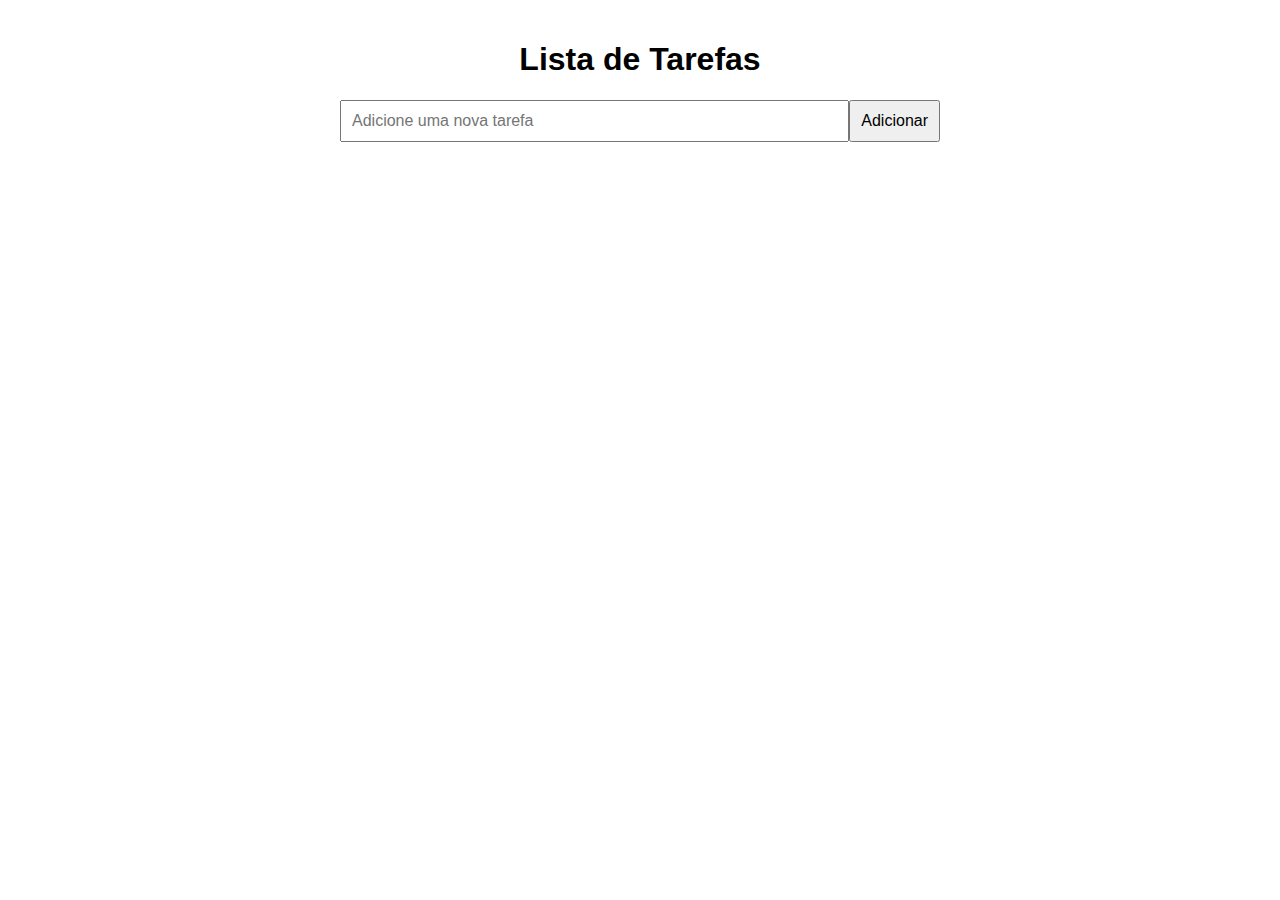
<file: index.html>
<!DOCTYPE html>
<html lang="en">
<head>
    <meta charset="UTF-8">
    <meta name="viewport" content="width=device-width, initial-scale=1.0">
    <title>Lista de Tarefas</title>
    <link rel="stylesheet" href="style.css">
</head>
<body>
    <h1>Lista de Tarefas</h1>
    <form id="taskForm">
        <input type="text" id="taskInput" placeholder="Adicione uma nova tarefa">
        <button type="submit">Adicionar</button>
    </form>
    <ul id="taskList"></ul>

    <script src="https://code.jquery.com/jquery-3.6.0.min.js"></script>
    <script src="script.js"></script>
</body>
</html>
</file>
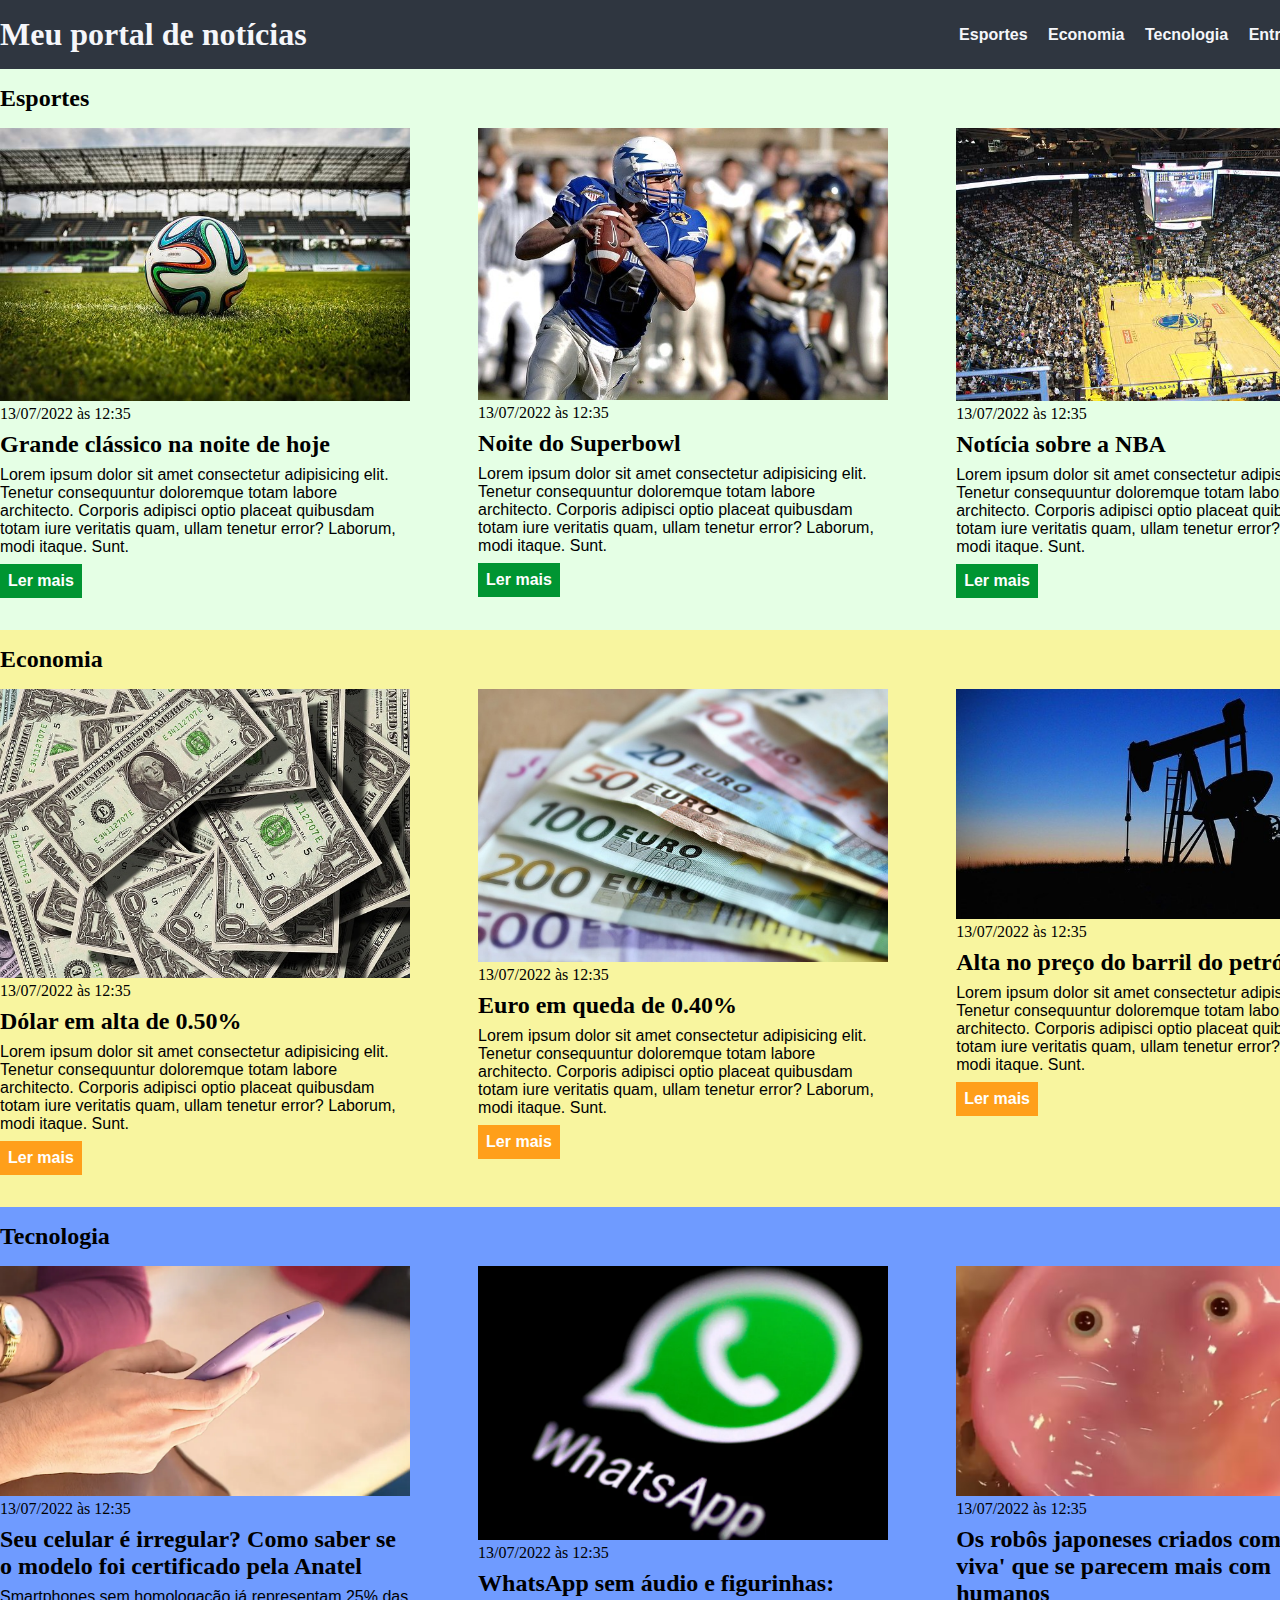
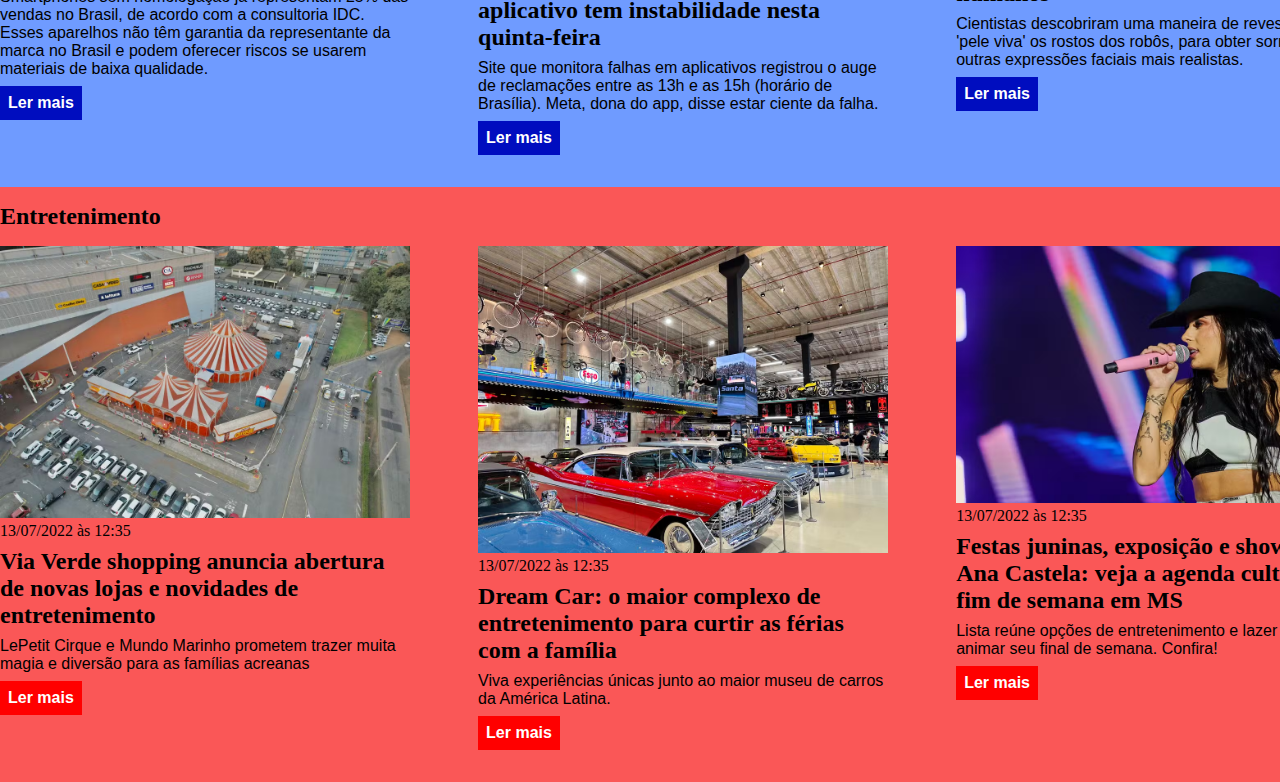
<file: css/index.html>
<!DOCTYPE html>
<html lang="pt-BR">
<head>
    <meta charset="UTF-8">
    <meta http-equiv="X-UA-Compatible" content="IE=edge">
    <meta name="viewport" content="width=device-width, initial-scale=1.0">
    <title>Meu portal de notícias</title>
    <link rel="stylesheet" href="./main.css" />
</head>
<body>
    <header>
        <div class="container">
            <h1>Meu portal de notícias</h1>
            <nav>
                <ul>
                    <li>
                        <a href="#sports" title="Ir para a seção de esportes">Esportes</a>
                    </li>
                    <li>
                        <a href="#economy" title="Ir para a seção de notícias">Economia</a>
                    </li>
                    <li>
                        <a href="#Tecnologia" title="Ir para a seção de notícias">Tecnologia</a>
                    </li>
                    <li>
                        <a href="#entretenimento" title="Ir para a seção de notícias">Entretenimento</a>
                    </li>
                </ul>
            </nav>
        </div>
    </header>
    <section id="sports">
        <div class="container">
            <h2>Esportes</h2>
            <div class="articles">
                <article>
                    <img src="./imagens/futebol.jpg" alt="Bola de futebol no gramado" />
                    <header>
                        <time>13/07/2022 às 12:35</time>
                    </header>
                    <h3>Grande clássico na noite de hoje</h3>
                    <p>
                        Lorem ipsum dolor sit amet consectetur adipisicing elit. Tenetur consequuntur doloremque totam labore architecto. Corporis adipisci optio placeat quibusdam totam iure veritatis quam, ullam tenetur error? Laborum, modi itaque. Sunt.
                    </p>
                    <a href="#" title="Leia a notícia completa">Ler mais</a>
                </article>
                <article>
                    <img src="./imagens/futebol-americano.jpg" alt="Jogador de futebol americano correndo com a bola na mão" />
                    <header>
                        <time>13/07/2022 às 12:35</time>
                    </header>
                    <h3>Noite do Superbowl</h3>
                    <p>
                        Lorem ipsum dolor sit amet consectetur adipisicing elit. Tenetur consequuntur doloremque totam labore architecto. Corporis adipisci optio placeat quibusdam totam iure veritatis quam, ullam tenetur error? Laborum, modi itaque. Sunt.
                    </p>
                    <a href="#" title="Leia a notícia completa">Ler mais</a>
                </article>
                <article>
                    <img src="./imagens/basquete.jpg" title="Vista aérea de uma quadra de basquete" />
                    <header>
                        <time>13/07/2022 às 12:35</time>
                    </header>
                    <h3>Notícia sobre a NBA</h3>
                    <p>
                        Lorem ipsum dolor sit amet consectetur adipisicing elit. Tenetur consequuntur doloremque totam labore architecto. Corporis adipisci optio placeat quibusdam totam iure veritatis quam, ullam tenetur error? Laborum, modi itaque. Sunt.
                    </p>
                    <a href="#" title="Leia a notícia completa">Ler mais</a>
                </article>
            </div>
        </div>
    </section>
    <section id="economy">
        <div class="container">
            <h2>Economia</h2>
            <div class="articles">
                <article>
                    <img src="./imagens/dolares.jpg" alt="Muitos dólares" />
                    <header>
                        <time>13/07/2022 às 12:35</time>
                    </header>
                    <h3>Dólar em alta de 0.50%</h3>
                    <p>
                        Lorem ipsum dolor sit amet consectetur adipisicing elit. Tenetur consequuntur doloremque totam labore architecto. Corporis adipisci optio placeat quibusdam totam iure veritatis quam, ullam tenetur error? Laborum, modi itaque. Sunt.
                    </p>
                    <a href="#" title="Leia a notícia completa">Ler mais</a>
                </article>
                <article>
                    <img src="./imagens/euro.jpg" alt="Várias notas de euro" />
                    <header>
                        <time>13/07/2022 às 12:35</time>
                    </header>
                    <h3>Euro em queda de 0.40%</h3>
                    <p>
                        Lorem ipsum dolor sit amet consectetur adipisicing elit. Tenetur consequuntur doloremque totam labore architecto. Corporis adipisci optio placeat quibusdam totam iure veritatis quam, ullam tenetur error? Laborum, modi itaque. Sunt.
                    </p>
                    <a href="#" title="Leia a notícia completa">Ler mais</a>
                </article>
                <article>
                    <img src="./imagens/petroleo.jpg" alt="Extração de petróleo" />
                    <header>
                        <time>13/07/2022 às 12:35</time>
                    </header>
                    <h3>Alta no preço do barril do petróleo</h3>
                    <p>
                        Lorem ipsum dolor sit amet consectetur adipisicing elit. Tenetur consequuntur doloremque totam labore architecto. Corporis adipisci optio placeat quibusdam totam iure veritatis quam, ullam tenetur error? Laborum, modi itaque. Sunt.
                    </p>
                    <a href="#" title="Leia a notícia completa">Ler mais</a>
                </article>
            </div>
        </div>
    </section>
    <section id="Tecnologia">
        <div class="container">
            <h2>Tecnologia</h2>
            <div class="articles">
                <article>
                    <img src="./imagens/celular rosa.webp" alt="Bola de futebol no gramado" />
                    <header>
                        <time>13/07/2022 às 12:35</time>
                    </header>
                    <h3>Seu celular é irregular? Como saber se o modelo foi certificado pela Anatel</h3>
                    <p>
                        Smartphones sem homologação já representam 25% das vendas no Brasil, de acordo com a consultoria IDC. Esses aparelhos não têm garantia da representante da marca no Brasil e podem oferecer riscos se usarem materiais de baixa qualidade.
                    </p>
                    <a href="#" title="Leia a notícia completa">Ler mais</a>
                </article>
                <article>
                    <img src="./imagens/whats.webp" alt="Jogador de futebol americano correndo com a bola na mão" />
                    <header>
                        <time>13/07/2022 às 12:35</time>
                    </header>
                    <h3>WhatsApp sem áudio e figurinhas: aplicativo tem instabilidade nesta quinta-feira</h3>
                    <p>
                        Site que monitora falhas em aplicativos registrou o auge de reclamações entre as 13h e as 15h (horário de Brasília). Meta, dona do app, disse estar ciente da falha.
                    </p>
                    <a href="#" title="Leia a notícia completa">Ler mais</a>
                </article>
                <article>
                    <img src="./imagens/robo.avif" title="Vista aérea de uma quadra de basquete" />
                    <header>
                        <time>13/07/2022 às 12:35</time>
                    </header>
                    <h3>Os robôs japoneses criados com 'pele viva' que se parecem mais com humanos</h3>
                    <p>
                        Cientistas descobriram uma maneira de revestir com 'pele viva' os rostos dos robôs, para obter sorrisos e outras expressões faciais mais realistas.
                    </p>
                    <a href="#" title="Leia a notícia completa">Ler mais</a>
                </article>
            </div>
        </div>
    </section>
    <section id="entretenimento">
        <div class="container">
            <h2>Entretenimento</h2>
            <div class="articles">
                <article>
                    <img src="./imagens/circ.avif" alt="Bola de futebol no gramado" />
                    <header>
                        <time>13/07/2022 às 12:35</time>
                    </header>
                    <h3>Via Verde shopping anuncia abertura de novas lojas e novidades de entretenimento</h3>
                    <p>
                        LePetit Cirque e Mundo Marinho prometem trazer muita magia e diversão para as famílias acreanas
                    </p>
                    <a href="#" title="Leia a notícia completa">Ler mais</a>
                </article>
                <article>
                    <img src="./imagens/carro.avif" alt="Jogador de futebol americano correndo com a bola na mão" />
                    <header>
                        <time>13/07/2022 às 12:35</time>
                    </header>
                    <h3>Dream Car: o maior complexo de entretenimento para curtir as férias com a família
                    </h3>
                    <p>
                        Viva experiências únicas junto ao maior museu de carros da América Latina.
                    </p>
                    <a href="#" title="Leia a notícia completa">Ler mais</a>
                </article>
                <article>
                    <img src="./imagens/cantora.avif" title="Vista aérea de uma quadra de basquete" />
                    <header>
                        <time>13/07/2022 às 12:35</time>
                    </header>
                    <h3>Festas juninas, exposição e show da Ana Castela: veja a agenda cultural do fim de semana em MS</h3>
                    <p>
                        Lista reúne opções de entretenimento e lazer que vão animar seu final de semana. Confira!
                    </p>
                    <a href="#" title="Leia a notícia completa">Ler mais</a>
                </article>
            </div>
        </div>
    </section>
</body>
</html>
</file>
<file: style.css>
body {
    font-family: Arial, sans-serif;
    max-width: 600px;
    margin: 0 auto;
    padding: 20px;
}

h1 {
    text-align: center;
}

form {
    display: flex;
    justify-content: space-between;
    margin-bottom: 20px;
}

#taskInput {
    flex-grow: 1;
    padding: 10px;
    font-size: 16px;
}

button {
    padding: 10px;
    font-size: 16px;
    cursor: pointer;
}

#taskList {
    list-style-type: none;
    padding: 0;
}

#taskList li {
    padding: 10px;
    background: #f4f4f4;
    margin-bottom: 5px;
    border-radius: 4px;
    cursor: pointer;
}

#taskList li.completed {
    text-decoration: line-through;
    color: #888;
}
</file>
<file: css/main.css>
* {
    box-sizing: border-box;
    margin: 0;
    padding: 0;
}

body > header {
    background-color: #2f3640;
    padding: 16px 0;
    color: #f5f6fa;
}

header .container {
    display: flex;
    align-items: center;
    justify-content: space-between;
}

header li {
    display: inline;
    font-family: Arial, Helvetica, sans-serif;
    font-weight: bold;
    margin-left: 16px;
}

header li a {
    color: #f5f6fa;
    text-decoration: none;
}

.container {
    width: 1366px;
    margin: 0 auto;
}

.articles {
    display: flex;
    flex-wrap: wrap;
    justify-content: space-between;
}

.articles article img {
    width: 100%;
}

.articles article {
    width: 30%;
}

section {
    padding: 16px 0;
}

section h2,
.articles article {
    margin-bottom: 16px;
}

.articles article h3 {
    margin-top: 8px;
    margin-bottom: 8px;
}

.articles article a {
    background-color: blue;
    color: #fff;
    padding: 8px;
    display: inline-block;
    text-decoration: none;
    font-weight: bold;
    margin-top: 8px;
}

.articles article a:hover {
    text-decoration: underline;
}

.articles article p,
.articles article a {
    font-family: Arial, Helvetica, sans-serif;
}

.articles article h3 {
    font-size: 24px;
}

.articles article h2 {
    font-size: 32px;
}

#sports {
    background-color: rgba(0, 255,0, 0.1);
}

#sports .articles article a {
    background-color: #009532;
}

#economy {
    background-color: #f8f59f ;
}

#economy .articles article a {
    background-color: #ff9f1a;
}

#Tecnologia {
    background-color: rgb(111, 155, 255);
}

#Tecnologia .articles article a {
    background-color: rgba(0, 13, 191);
}

#entretenimento {
    background-color: rgb(250, 87, 87);
}

#entretenimento .articles article a {
    background-color: rgb(255, 0, 0);
}
</file>
